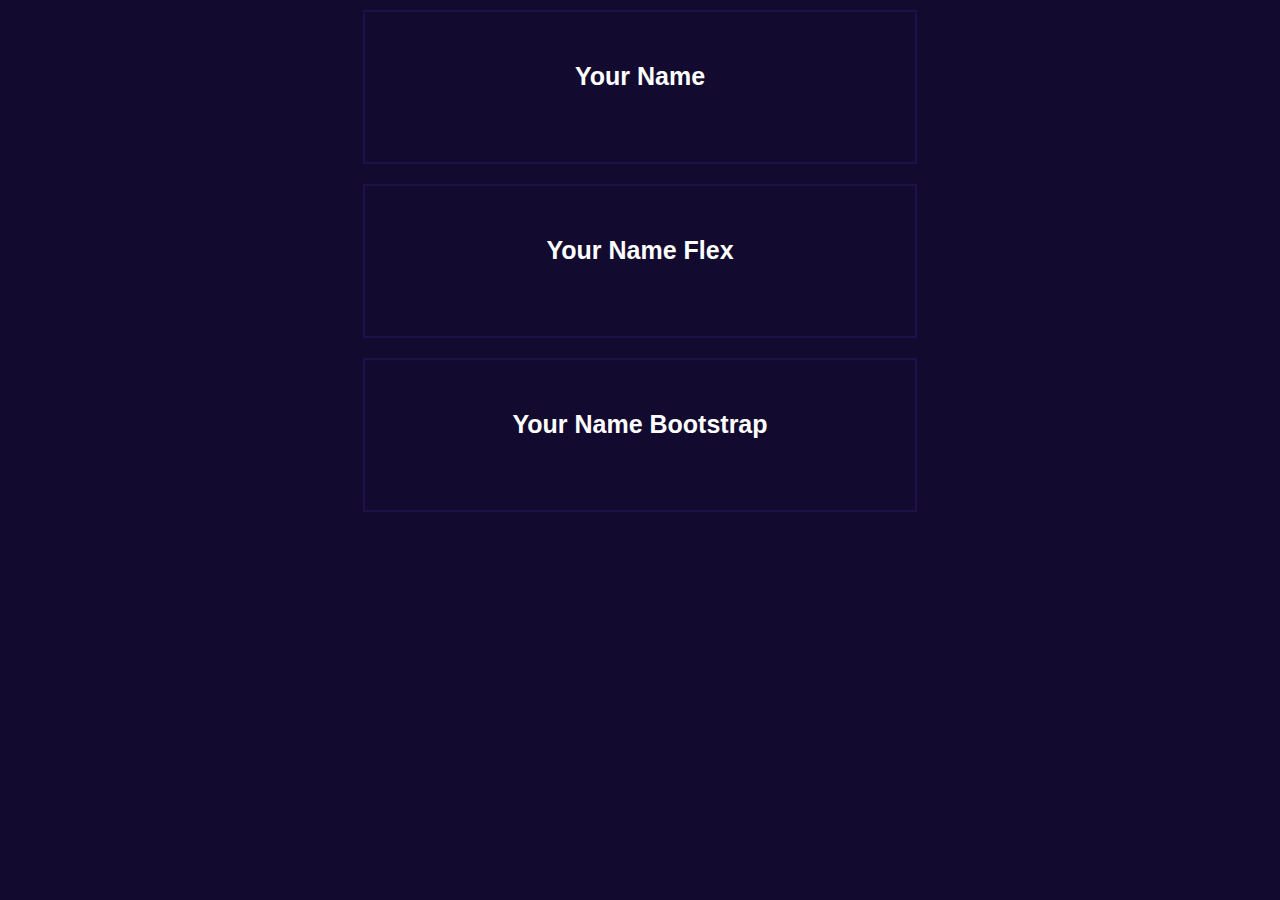
<file: index.html>
<!DOCTYPE html>
<html lang="en">
<!-- https://github.com/rtahir1995/homework.git -->

<head>
    <meta charset="UTF-8">
    <meta http-equiv="X-UA-Compatible" content="IE=edge">
    <meta name="viewport" content="width=device-width, initial-scale=1.0">
    <link rel="stylesheet" href="./style.css">
    <title>My homeworks</title>
</head>

<body>
    <a href="./YourName/index.html" target="_blank">
        <div class="YourName">Your Name</div>
    </a>
    <a href="./YourName_flex/index.html" target="_blank">
        <div class="YourName_Flex">Your Name Flex</div>
    </a>

    <a href="./YourName_bootstrap/index.html" target="_blank">
        <div class="YourName_Bootstrap">
            Your Name Bootstrap
        </div>
    </a>
</body>

</html>
</file>
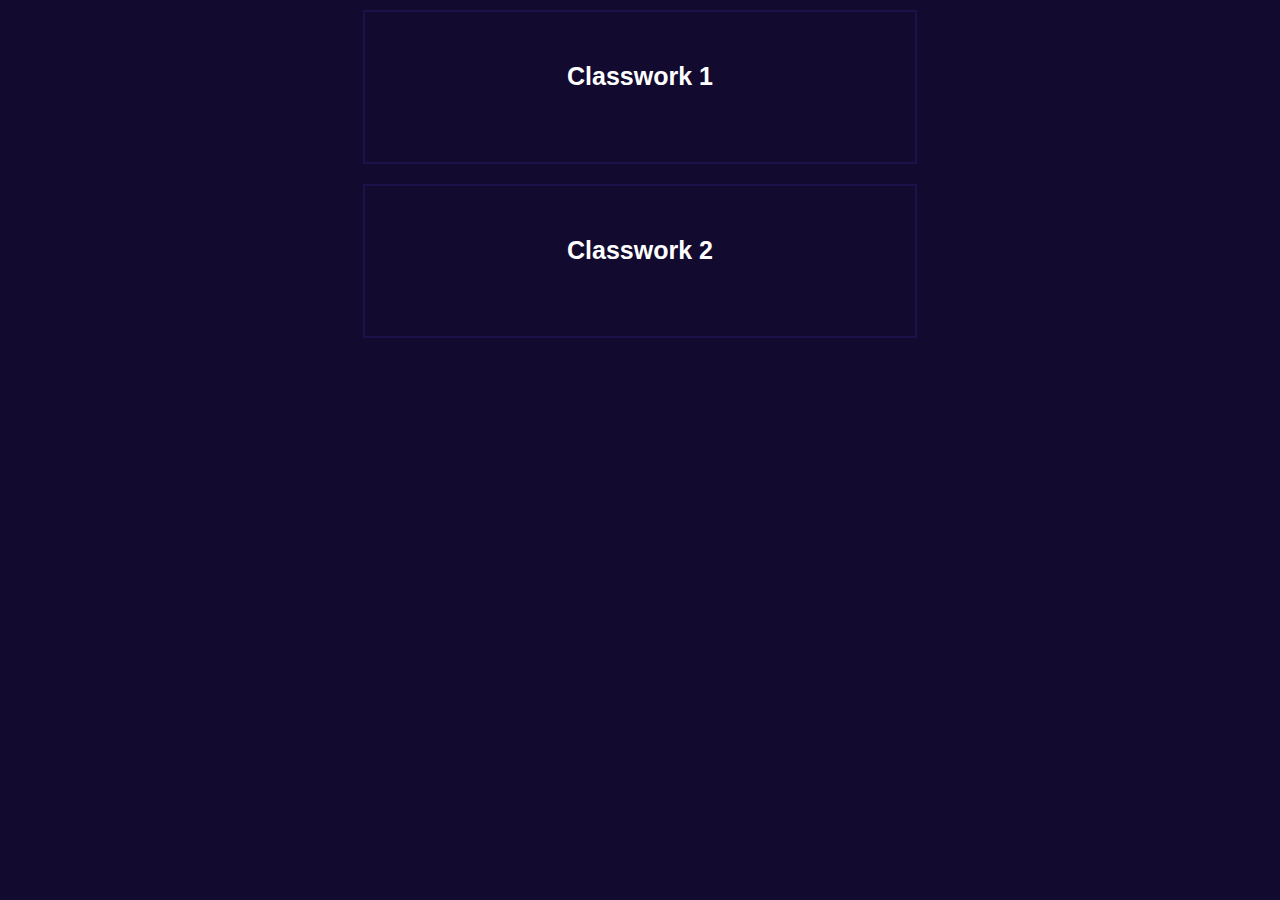
<file: Classwork/index.html>
<!DOCTYPE html>
<html lang="en">
<!-- https://github.com/rtahir1995/homework.git -->

<head>
    <meta charset="UTF-8">
    <meta http-equiv="X-UA-Compatible" content="IE=edge">
    <meta name="viewport" content="width=device-width, initial-scale=1.0">
    <link rel="stylesheet" href="./style.css">
    <title>My homeworks</title>
</head>

<body>
    <a href="./1/index.html" target="_blank">
        <div class="class-1">Classwork 1</div>
    </a>
    <a href="./2/index.html" target="_blank">
        <div class="class-2">Classwork 2</div>
    </a>

</body>

</html>
</file>
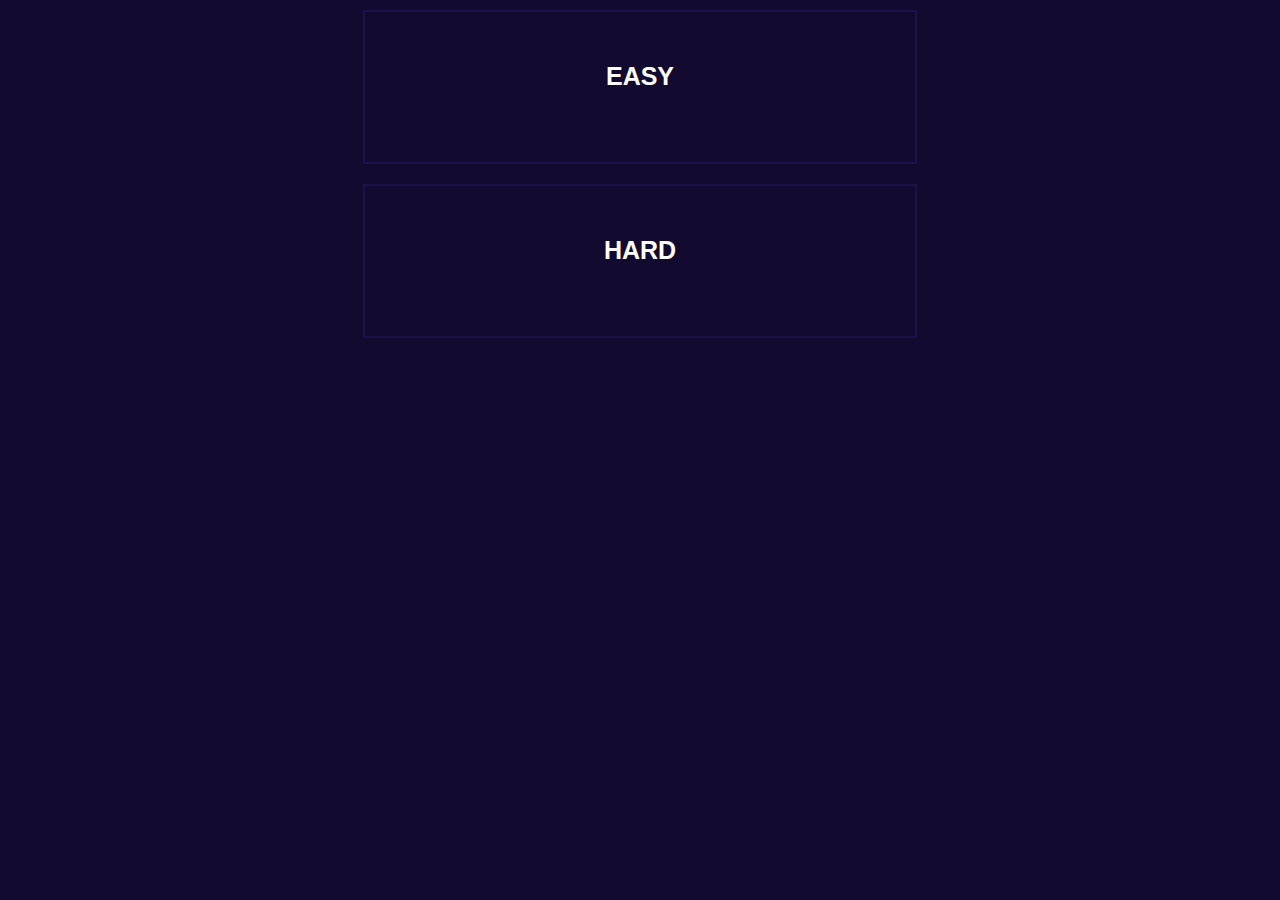
<file: YourName/index.html>
<!DOCTYPE html>
<html lang="en">

<head>
    <meta charset="UTF-8">
    <meta http-equiv="X-UA-Compatible" content="IE=edge">
    <meta name="viewport" content="width=device-width, initial-scale=1.0">
    <link rel="stylesheet" href="./style.css">
    <title>My homeworks</title>
</head>

<body>
    <a href="./easy/index.html" target="_blank">
        <div class="easy">EASY</div>
    </a>
    <a href="./hard/index.html" target="_blank">
        <div class="hard">HARD</div>
    </a>
</body>

</html>
</file>
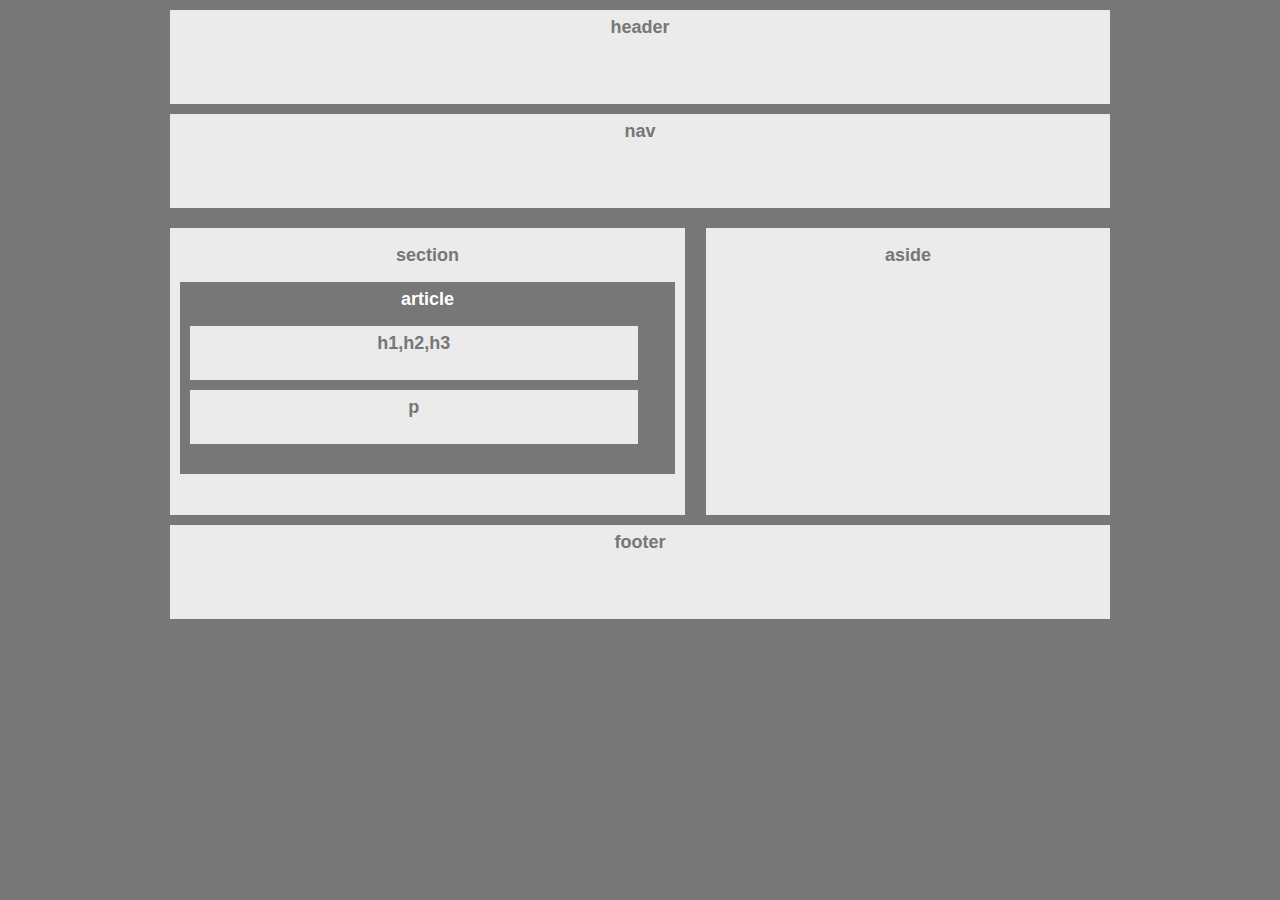
<file: YourName/easy/index.html>
<!DOCTYPE html>
<html lang="en">

<head>
    <meta charset="UTF-8">
    <meta http-equiv="X-UA-Compatible" content="IE=edge">
    <meta name="viewport" content="width=device-width, initial-scale=1.0">
    <link rel="stylesheet" href="./style.css">
    <title>Easy Homework</title>
</head>

<body>
    <header>
        <p>header</p>
    </header>
    <nav>
        <p>nav</p>
    </nav>
    <main>
        <section class="clearfix">
            <p>section</p>
            <article>
                <p>article</p>
                <div class="hdiv">
                    <p>h1,h2,h3</p>
                </div>
                <div class="pdiv">
                    <p>p</p>
                </div>
            </article>
        </section>
        <aside class="clearfix">
            <p>aside</p>
        </aside>
    </main>
</body>
<footer>
    <p>footer</p>
</footer>

</html>
</file>
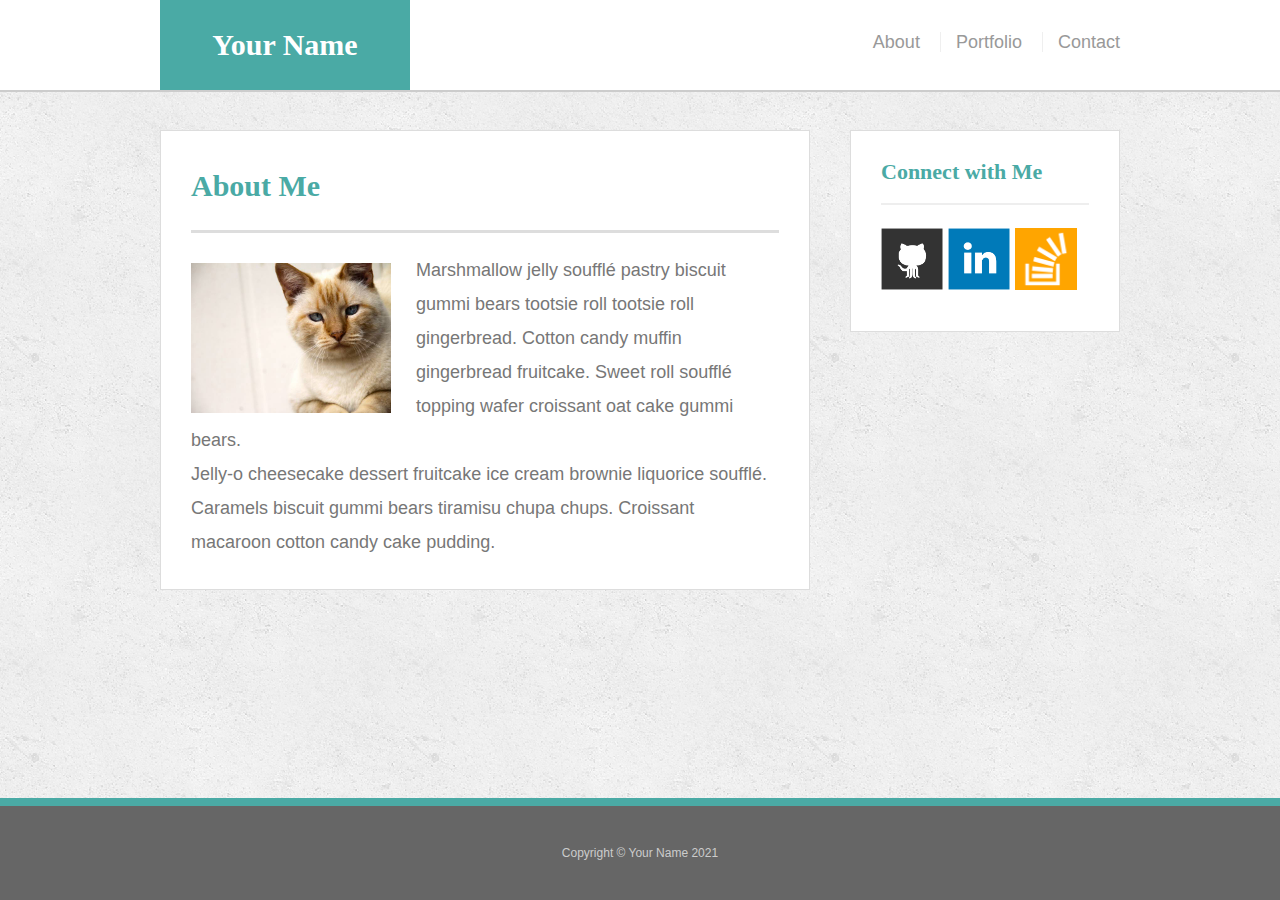
<file: YourName/hard/index.html>
<!DOCTYPE html>
<html lang="en">

<head>
    <meta charset="UTF-8">
    <meta http-equiv="X-UA-Compatible" content="IE=edge">
    <meta name="viewport" content="width=device-width, initial-scale=1.0">
    <link rel="stylesheet" href="./reset.css">
    <link rel="stylesheet" href="./style.css">
    <title>Your Name | About</title>

</head>

<body>
    <header>
        <div class="container">
            <div class="logo">
                <a href="./index.html">Your Name</a>
            </div>
            <!-- .logo/ -->
            <nav class="header-nav">
                <a href="./index.html">About </a>
                <a href="./portfolio.html">Portfolio</a>
                <a href="./contact.html">Contact</a>
            </nav>
            <!-- nav.header-nav/ -->
        </div>
        <!-- .container/ -->
    </header>
    <main>
        <div class="container">

            <div class="section-main">
                <h1>About Me</h1>
                <img src="./img/cat.jpg" alt="Cat" class="cat-size">
                <p>Marshmallow jelly soufflé pastry biscuit gummi bears tootsie roll tootsie roll gingerbread. Cotton
                    candy muffin gingerbread fruitcake. Sweet roll soufflé topping wafer croissant oat cake gummi bears.
                </p>
                <p>Jelly-o cheesecake dessert fruitcake ice cream brownie liquorice soufflé. Caramels biscuit gummi
                    bears tiramisu chupa chups. Croissant macaroon cotton candy cake pudding.</p>
            </div>
            <!-- .section-main/ -->
            <aside>
                <h2>Connect with Me</h3>
                    <div class="connect-img">
                        <a target="_blank" href="#">
                            <img src="./img/github.png"></a>
                        <a target="_blank" href="#">
                            <img src="./img/linkedin.png" alt="Linkedin"></a>
                        <a target="_blank" href="#">
                            <img src="./img/stackoverflow.png" alt="Stackoverflow"></a>
                    </div>
                    <!-- .connect-img/ -->
            </aside>
            <!-- aside/ -->
        </div>
        <!-- .container/ -->
    </main>

    <footer class="about">
        <div class="container">Copyright &copy; Your Name 2021</div>
    </footer>
</body>

</html>
</file>
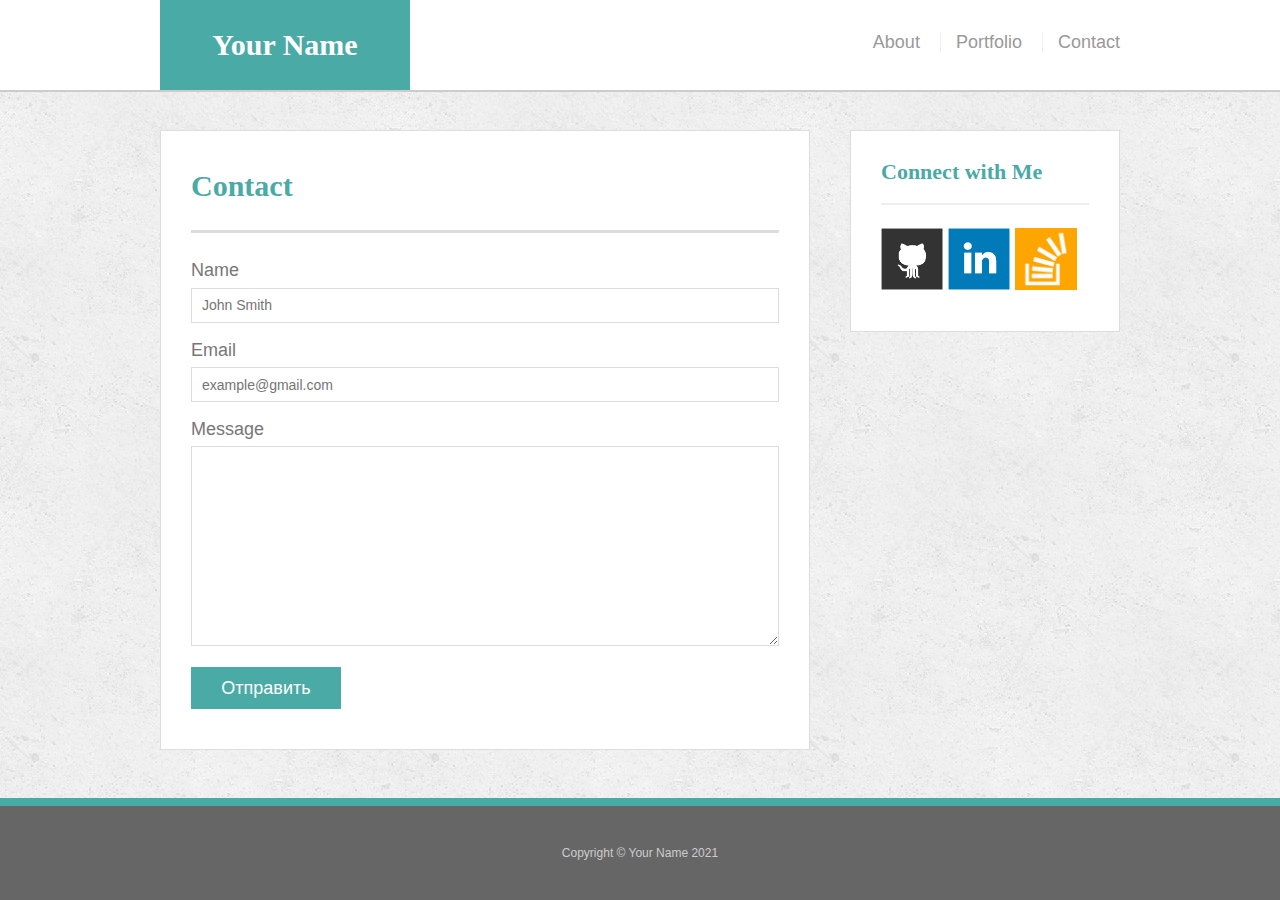
<file: YourName/hard/contact.html>
<!DOCTYPE html>
<html lang="en">

<head>
    <meta charset="UTF-8">
    <meta http-equiv="X-UA-Compatible" content="IE=edge">
    <meta name="viewport" content="width=device-width, initial-scale=1.0">
    <link rel="stylesheet" href="./reset.css">
    <link rel="stylesheet" href="./style.css">
    <title>Your Name | Contact</title>

</head>

<body>
    <header>
        <div class="container">
            <div class="logo">
                <a href="./index.html">Your Name</a>
            </div>
            <!-- .logo/ -->
            <nav class="header-nav">
                <a href="./index.html">About </a>
                <a href="./portfolio.html">Portfolio</a>
                <a href="./contact.html">Contact</a>
            </nav>
            <!-- nav.header-nav/ -->
        </div>
        <!-- .container/ -->
    </header>
    <main>
        <div class="container">

            <div class="section-main">
                <h1>Contact</h1>
                <form>
                    <label for="name">Name</label>
                    <input type="text" name="name" id="name" placeholder="John Smith">
                    <label for="email">Email</label>
                    <input type="email" name="email" id="email" placeholder="example@gmail.com">
                    <label for="message">Message</label>
                    <textarea name="meassage" id="message"></textarea>
                    <input type="submit" value="Отправить">
                </form>

            </div>
            <!-- .section-main/ -->
            <aside>
                <h2>Connect with Me</h3>
                    <div class="connect-img">
                        <a target="_blank" href="#">
                            <img src="./img/github.png"></a>
                        <a target="_blank" href="#">
                            <img src="./img/linkedin.png" alt="Linkedin"></a>
                        <a target="_blank" href="#">
                            <img src="./img/stackoverflow.png" alt="Stackoverflow"></a>
                    </div>
                    <!-- .connect-img/ -->
            </aside>
            <!-- aside/ -->
        </div>
        <!-- .container/ -->
    </main>

    <footer class="about">
        <div class="container">Copyright &copy; Your Name 2021</div>
    </footer>
</body>

</html>
</file>
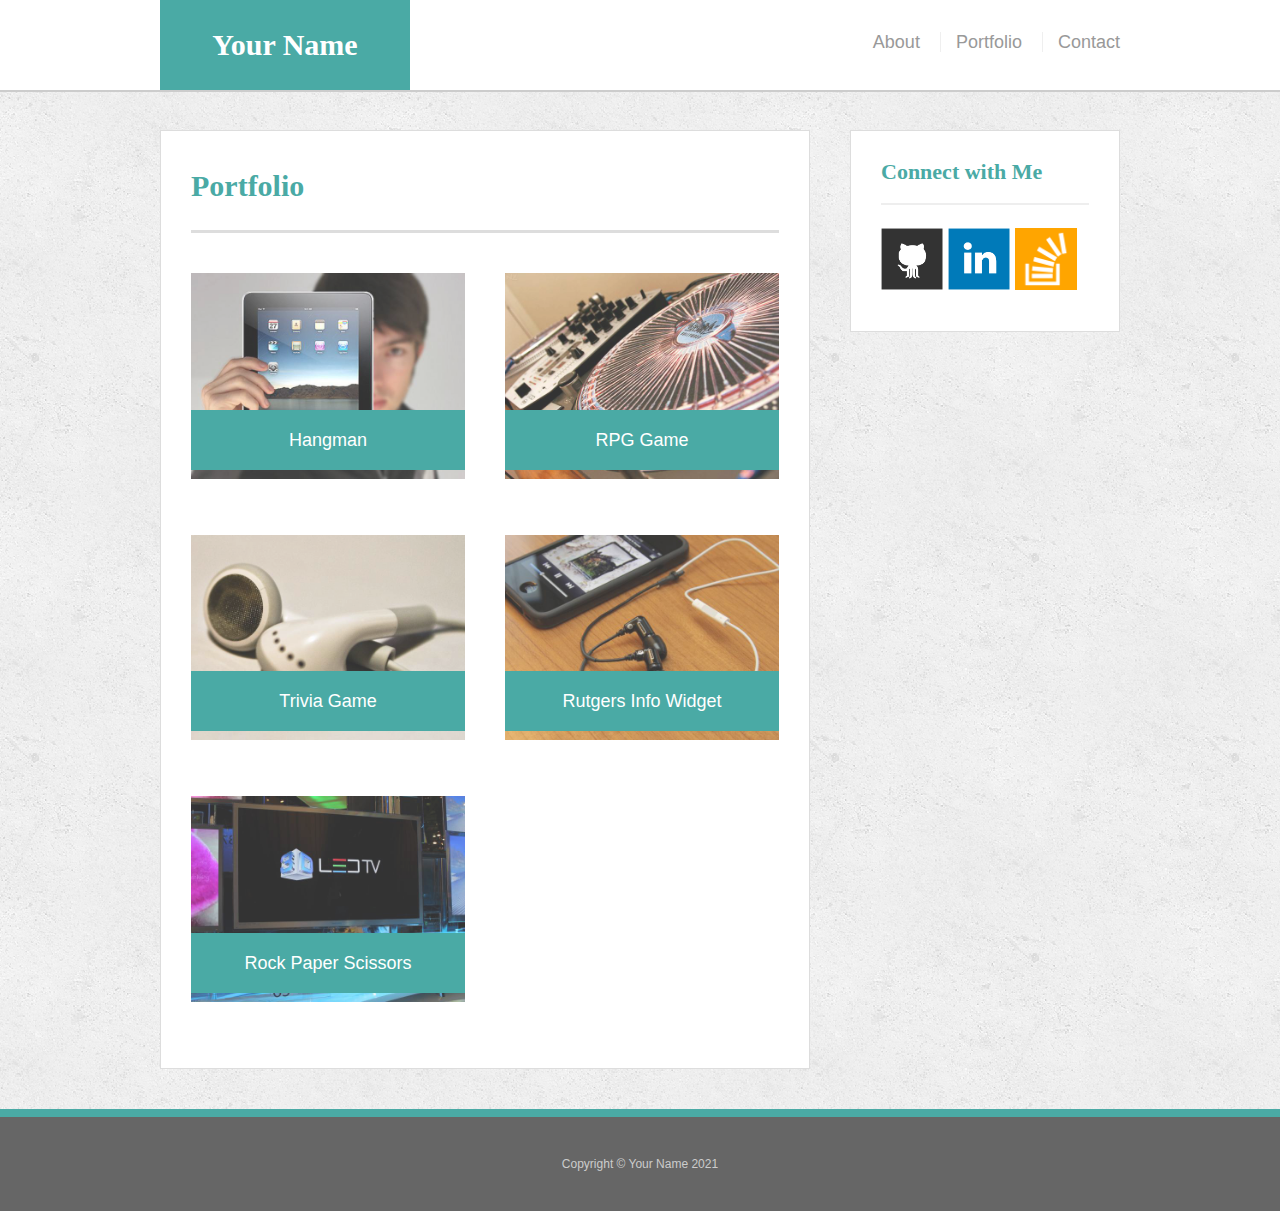
<file: YourName/hard/portfolio.html>
<!DOCTYPE html>
<html lang="en">

<head>
    <meta charset="UTF-8">
    <meta http-equiv="X-UA-Compatible" content="IE=edge">
    <meta name="viewport" content="width=device-width, initial-scale=1.0">
    <link rel="stylesheet" href="./reset.css">
    <link rel="stylesheet" href="./style.css">
    <title>Your Name | Portfolio</title>

</head>

<body>
    <header>
        <div class="container">
            <div class="logo">
                <a href="./index.html">Your Name</a>
            </div>
            <!-- .logo/ -->
            <nav class="header-nav">
                <a href="./index.html">About </a>
                <a href="./portfolio.html">Portfolio</a>
                <a href="./contact.html">Contact</a>
            </nav>
            <!-- nav.header-nav/ -->
        </div>
        <!-- .container/ -->
    </header>
    <main>
        <div class="container">

            <div class="section-main">
                <h1>Portfolio</h1>
                <div class="p-item">
                    <img src="./img/technics-q-c-640-480-1.jpg" alt="">
                    <h3>Hangman</h3>
                </div>
                <div class="p-item">
                    <img src="./img/technics-q-c-640-480-2.jpg" alt="">
                    <h3>RPG Game</h3>
                </div>
                <div class="p-item">
                    <img src="./img/technics-q-c-640-480-5.jpg" alt="">
                    <h3>Trivia Game</h3>
                </div>
                <div class="p-item">
                    <img src="./img/technics-q-c-640-480-7.jpg" alt="">
                    <h3>Rutgers Info Widget</h3>
                </div>
                <div class="p-item">
                    <img src="./img/technics-q-c-640-480-9.jpg" alt="">
                    <h3>Rock Paper Scissors</h3>
                </div>
                <!-- .p-item/ -->
            </div> <!-- .section-main/ -->
            <aside>
                <h2>Connect with Me</h2>
                <div class="connect-img">
                    <a target="_blank" href="#">
                        <img src="./img/github.png"></a>
                    <a target="_blank" href="#">
                        <img src="./img/linkedin.png" alt="Linkedin"></a>
                    <a target="_blank" href="#">
                        <img src="./img/stackoverflow.png" alt="Stackoverflow"></a>
                </div>
                <!-- .connect-img/ -->
            </aside>
            <!-- aside/ -->
        </div>
        <!-- .container/ -->
    </main>

    <footer>
        <div class="container">Copyright &copy; Your Name 2021</div>
    </footer>
</body>

</html>
</file>
<file: style.css>
* {
    box-sizing: border-box;
    margin: 0;
    padding: 0;
}

body {
    font-family: Arial, "Helvetica Neue", Helvetica, sans-serif;
    background-color: #130B2F;
    display: flex;
    flex-direction: column;
    justify-content: center;
    align-items: center;

}

.YourName, .YourName_Flex, .YourName_Bootstrap {
    box-sizing: content-box;
    border: 2px solid #1E1149;
    padding: 50px;
    text-align: center;
    width: 50vh;
    height: 50px;
}

div:hover {
    background-color: #28175E;
    border: #7D2AE8 solid 3px; 
    color: #DF4446;
}

a {
    text-decoration: none;
    font-size: 25px;
    color: #fff;
    font-weight: bold;
    margin: 10px;
}
</file>
<file: Classwork/style.css>
* {
    box-sizing: border-box;
    margin: 0;
    padding: 0;
}

body {
    font-family: Arial, "Helvetica Neue", Helvetica, sans-serif;
    background-color: #130B2F;
    display: flex;
    flex-direction: column;
    justify-content: center;
    align-items: center;

}

.class-1, .class-2 {
    box-sizing: content-box;
    border: 2px solid #1E1149;
    padding: 50px;
    text-align: center;
    width: 50vh;
    height: 50px;
}

div:hover {
    background-color: #28175E;
    border: #7D2AE8 solid 3px; 
    color: #DF4446;
}

a {
    text-decoration: none;
    font-size: 25px;
    color: #fff;
    font-weight: bold;
    margin: 10px;
}
</file>
<file: YourName/style.css>
* {
    box-sizing: border-box;
    margin: 0;
    padding: 0;
}

body {
    font-family: Arial, "Helvetica Neue", Helvetica, sans-serif;
    background-color: #130B2F;
    display: flex;
    flex-direction: column;
    justify-content: center;
    align-items: center;

}

.easy, .hard {
    box-sizing: content-box;
    border: 2px solid #1E1149;
    padding: 50px;
    text-align: center;
    width: 50vh;
    height: 50px;
}

div:hover {
    background-color: #28175E;
    border: #7D2AE8 solid 3px;
    color: #DF4446;
}

a {
    text-decoration: none;
    font-size: 25px;
    color: #fff;
    font-weight: bold;
    margin: 10px;
}
</file>
<file: YourName/easy/style.css>
body {
    box-sizing:border-box;
    margin: 0;
    padding: 0;
    width: 960px;
    margin: auto;
    font-family: Arial, "Helvetica Neue", Helvetica, sans-serif;
    font-weight: bold;
    font-size: 18px;
    line-height: 34px;
    color: #777;
    background-color: #777;
    text-align: center;
}  
.clearfix::after {
    content: ‘’;
    clear: both;
    display: block;
    }    
p{
    margin: 10px;
}
header, nav, footer {
    display: block;
    background-color: #EBEBEB;
    height: 94px;
    clear: both;
    margin: 10px;
}
section {
    float: left;
    background-color: #EBEBEB;
    margin: 10px;
    width: 515px;
    height: 287px;
}

article {
    background-color: #777;
    color: #fff;
    margin: 10px;
    height: 192px;
    width: 495px;
}

.hdiv, .pdiv {
    background-color: #EBEBEB;
    color: #777;
    margin: 10px;
    width: 447.5px;
    height: 54px;
}

aside {
    background-color: #EBEBEB;
    float: right;
    width: 404px;
    height: 287px;
    margin: 10px;

}
</file>
<file: YourName/hard/style.css>
*{
    box-sizing: border-box;
}
body {
    font-family: Arial, Helvetica, sans-serif;
    font-size: 18px;
    line-height: 34px;
    color: #777;
    background-image: url(./img/concrete_seamless.png);
    box-sizing: border-box;
}

.container {
    width: 100%;
    max-width: 960px;
    margin: 0 auto;
    clear: both;
}

.clearfix::after {
    content: "";
    clear: both;
    display: block;
}

h1 {
    padding-bottom: 20px;
    margin-bottom: 20px;
    font-family: Georgia, 'Times New Roman', Times, serif;
    font-size: 30px;
    font-weight: 700;
    line-height: 49px;
    color: #4aaaa5;
    border-bottom: 3px solid #ddd;
}

h2 {
    padding-bottom: 20px;
    margin-bottom: 15px;
    font-family: Georgia, 'Times New Roman', Times, serif;
    font-size: 22px;
    font-weight: 700;
    line-height: 22px;
    color: #4aaaa5;
    border-bottom: 2px solid #eee;
}

/* HEADER START */

header {
    position: fixed;
    z-index: 99;
    width: 100%;
    margin-bottom: 30px;
    background-color: #fff;
    border-bottom: 2px solid #ccc;
}

.logo {
    float: left;
    width: 250px;
    height: 90px;
    font-family: Georgia, 'Times New Roman', Times, serif;
    font-size: 30px;
    font-weight: 700;
    line-height: 90px;
    margin-left: auto;
    background-color: #4aaaa5;
    text-align: center;
}



.logo > a {
    color: #fff;
    text-decoration: none;
}

nav {
    float: right;
    margin-top: 25px;
}

nav > a {
    padding-left: 15px;
    margin-left: 15px;
    color: #999;
    text-decoration: none;
}

nav > a + a {
    border-left: 1px solid #efefef;
}

/* HEADER FINISH */

/* MAIN START */

main {
    padding-top: 130px;
}

/* .SECTION-MAIN START */

.section-main {
    float: left;
    width: 650px;
    padding: 30px;
    margin-bottom: 40px;
    background-color: #fff;
    border: 1px solid #ddd;
}

.cat-size {
    float: left;
    width: 200px;
    height: 150px;
    margin-top: 10px;
    margin-right: 25px;
}

.section-main > p:last-child {
    display: block;
    clear: both;
}


/* .ABOUT-MAIN FINISH */

/* ASIDE START */

aside {
    float: right;
    width: 270px;
    padding: 30px;
    background-color: white;
    border: 1px solid #ddd;
}

a > img {
    margin-top: 8px;
    width: 62px;
    height: 62px;
}

/* ASIDE FINISH */

/* MAIN FINISH */

/* FOOTER START */

footer {
    width: 100%;
    padding: 30px 0;
    clear: both;
    font-size: 12px;
    text-align: center;
    background-color: #666;
    border-top: 8px solid #4aaaa5;
    color: #ccc;
}

.about {
    position: absolute;
    bottom: 0;
    left: 0;
}

/* FOOTER FINISH */

/* PORTFOLIO START */

.p-item {
    position: relative;
    float: left;
    width: 274px;
    margin: 20px 0 25px;
}

.p-item:nth-child(even) {
    margin-right: 40px;
}

.p-item > img {
    width: 100%;
    opacity: 0.8;
}

.p-item > h3 {
    position: absolute;
    bottom: 20px;
    width: 100%;
    padding: 15px;
    font-weight: 300;
    line-height: 30px;
    text-align: center;
    color: #fff;
    background-color: #4aaaa5;
}

/* PORTFOLIO FINISH */

/* CONTACT START */

label {
    display: block;
    width: 100%;
}
input, textarea {
    width: 100%;
    height: 35px;
    padding: 0 10px;
    margin-bottom: 10px;
    font-size: 14px;
    border: 1px solid #ddd;
}

textarea {
    height: 200px;
}

input[type=submit] {
width: 150px;
height: 42px;
font-size: 18px;
padding: 10px 30px;
color: #fff;
cursor: pointer;
background-color: #4aaaa5;
border: none;
}

/* CONTACT FINISH */
</file>
